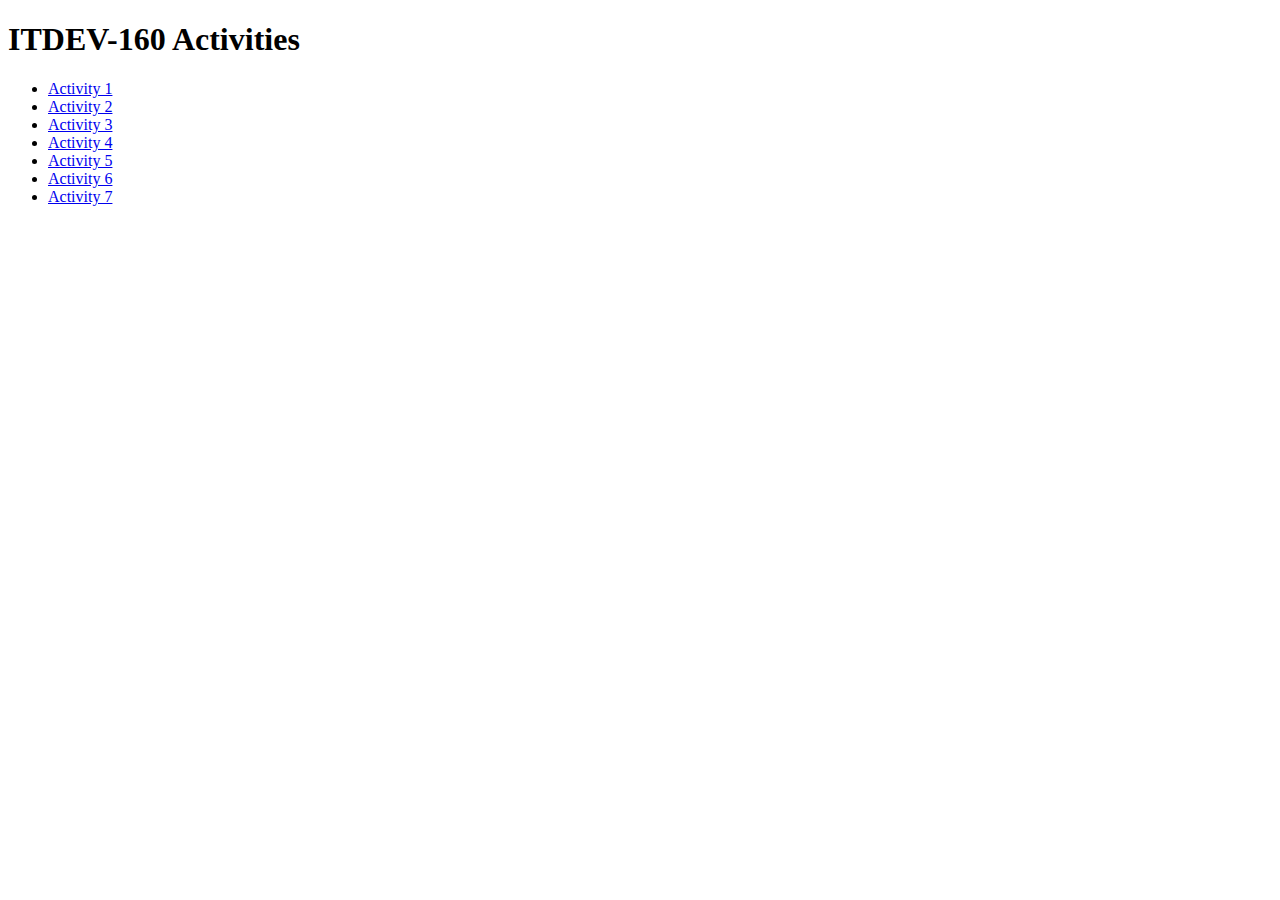
<file: index.html>
<!DOCTYPE html>
<html lang="en">
    <head>
        <meta charset="utf-8">
        <meta name="viewport" content="width=device-width, initial-scale=1.0">
        <title>ITDEV-160 Activities</title>
    </head>
    <body>
        <h1>ITDEV-160 Activities</h1>
        <ul>
            <li><a href="activity-1/index.html">Activity 1</a></li>
            <li><a href="activity-2/index.html">Activity 2</a></li>
            <li><a href="activity-3/index.html">Activity 3</a></li>
            <li><a href="activity-4/index.html">Activity 4</a></li>
            <li><a href="activity-5/index.html">Activity 5</a></li>
            <li><a href="activity-6/index.html">Activity 6</a></li>
            <li><a href="activity-7/index.html">Activity 7</a></li>
        </ul>
    </body>
</html>
</file>
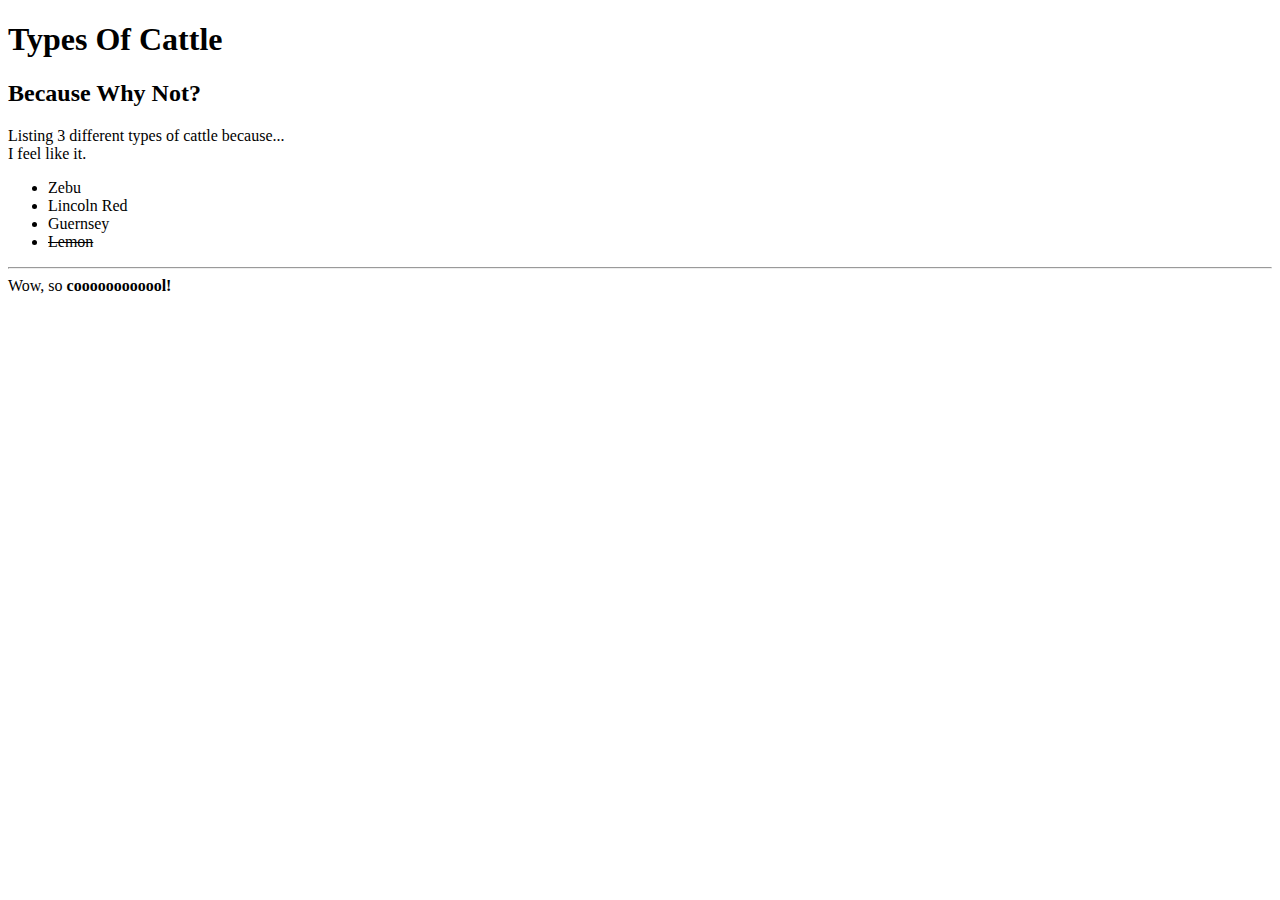
<file: activity-1/index.html>
<!DOCTYPE html>
<html lang="en">
    <head>
        <title>Cattle</title>
    </head>
    <body>
        <h1>Types Of Cattle</h1>
        <h2>Because Why Not?</h2>
        <p>Listing 3 different types of cattle because...<br>I feel like it.</p>
        <ul>
            <li>Zebu</li>
            <li>Lincoln Red</li>
            <li>Guernsey</li>
            <s><li>Lemon</li></s>
        </ul>
        <p><hr>Wow, so <b>coooooooooool!</b></p>
    </body>
</html>
</file>
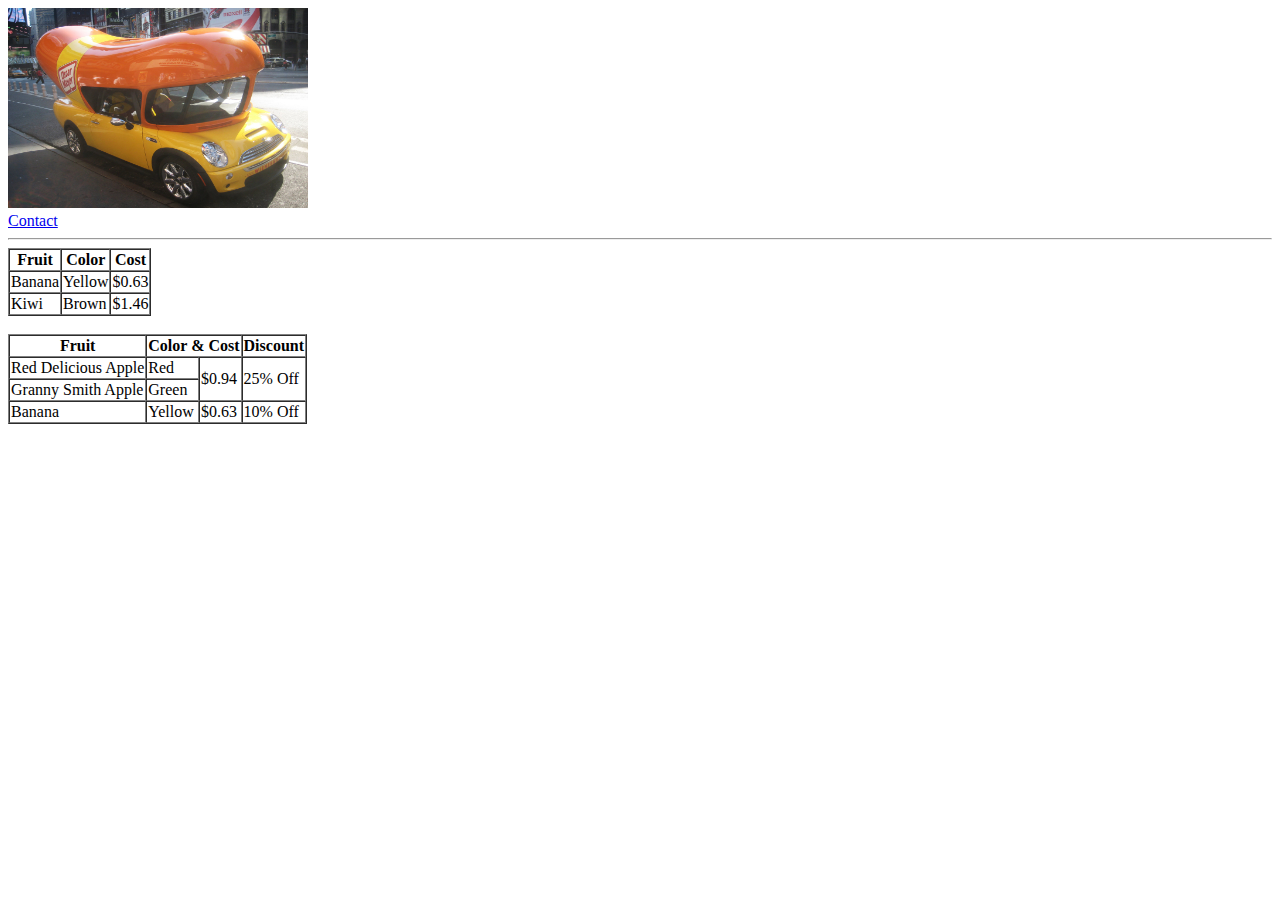
<file: activity-2/index.html>
<!DOCTYPE html>
<html lang="en">
    <head>
        <meta charset="UTF-8">
        <meta name="viewport" content="width=device-width, initial-scale=1.0">
        <title>Activity 2</title>
    </head>
    <body>
        <img src="images/automobile.jpg" alt="automobile" width="300" height="200">
        <br>
        <a href="esping18@gmatc.matc.edu">Contact</a>
        <hr>
        <!--Simple Table-->
        <table id="simple-table" border="1" cellspacing="0">
            <tr>
                <th>Fruit</th>
                <th>Color</th>
                <th>Cost</th>
            </tr>
            <tr>
                <td>Banana</td>
                <td>Yellow</td>
                <td>$0.63</td>
            </tr>
            <tr>
                <td>Kiwi</td>
                <td>Brown</td>
                <td>$1.46</td>
            </tr>
        </table>
        <br>
        <!--Complex Table-->
        <table id="complex-table" border="1" cellspacing="0">
            <thead>
                <tr>
                    <th scope="column">Fruit</th>
                    <th colspan="2">Color & Cost</th>
                    <th>Discount</th>
                </tr>
            </thead>
            <tbody>
                <tr>
                    <td scope="row">Red Delicious Apple</td>
                    <td>Red</td>
                    <td rowspan="2">$0.94</td>
                    <td rowspan="2">25% Off</td>
                </tr>
                <tr>
                    <td>Granny Smith Apple</td>
                    <td>Green</td>
                </tr>
            </tbody>
            <tfoot>
                <tr>
                    <td>Banana</td>
                    <td>Yellow</td>
                    <td>$0.63</td>
                    <td>10% Off</td>
                </tr>
            </tfoot>
        </table>
    </body>
</html>
</file>
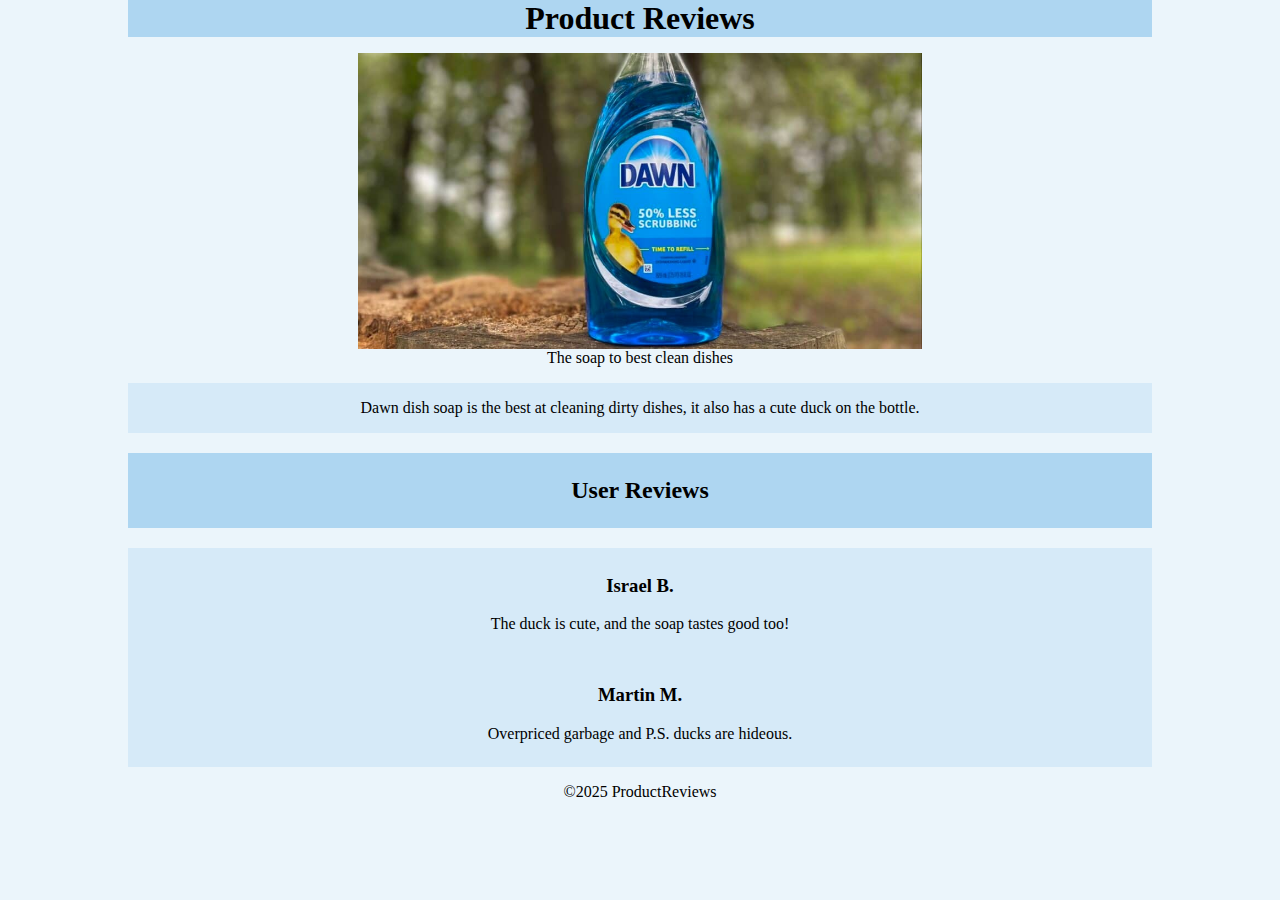
<file: activity-3/index.html>
<!DOCTYPE html>
<html>
    <head>
        <meta charset='utf-8'>
        <meta name='viewport' content='width=device-width, initial-scale=1.0'>
        <title>Product Reviews</title>
        <link rel="stylesheet" type="text/css" href="https://fonts.googleapis.com/css?family=Open+Sans">
        <link rel='stylesheet' type='text/css' href='css/master.css'>
    </head>
    <body>
        <header>
            <h1>Product Reviews</h1>
        </header>
        <main>
            <figure>
                <img src="images/dishsoap.jpeg" alt="dawn dish soap">
                <figcaption>The soap to best clean dishes</figcaption>
            </figure>
            <p id="product-description">
                Dawn dish soap is the best at cleaning dirty dishes, it also has a cute duck on the bottle.
            </p>
            <h2>User Reviews</h2>
            <div class="review">
                <h3>Israel B.</h3>
                <p>
                    The duck is cute, and the soap tastes good too!
                </p>
            </div>
            <div class="review">
                <h3>Martin M.</h3>
                <p>
                    Overpriced garbage and P.S. ducks are hideous.
                </p>
            </div>
        </main>
        <footer>
            <p>&copy;2025 ProductReviews</p>
        </footer>
    </body>
</html>
</file>
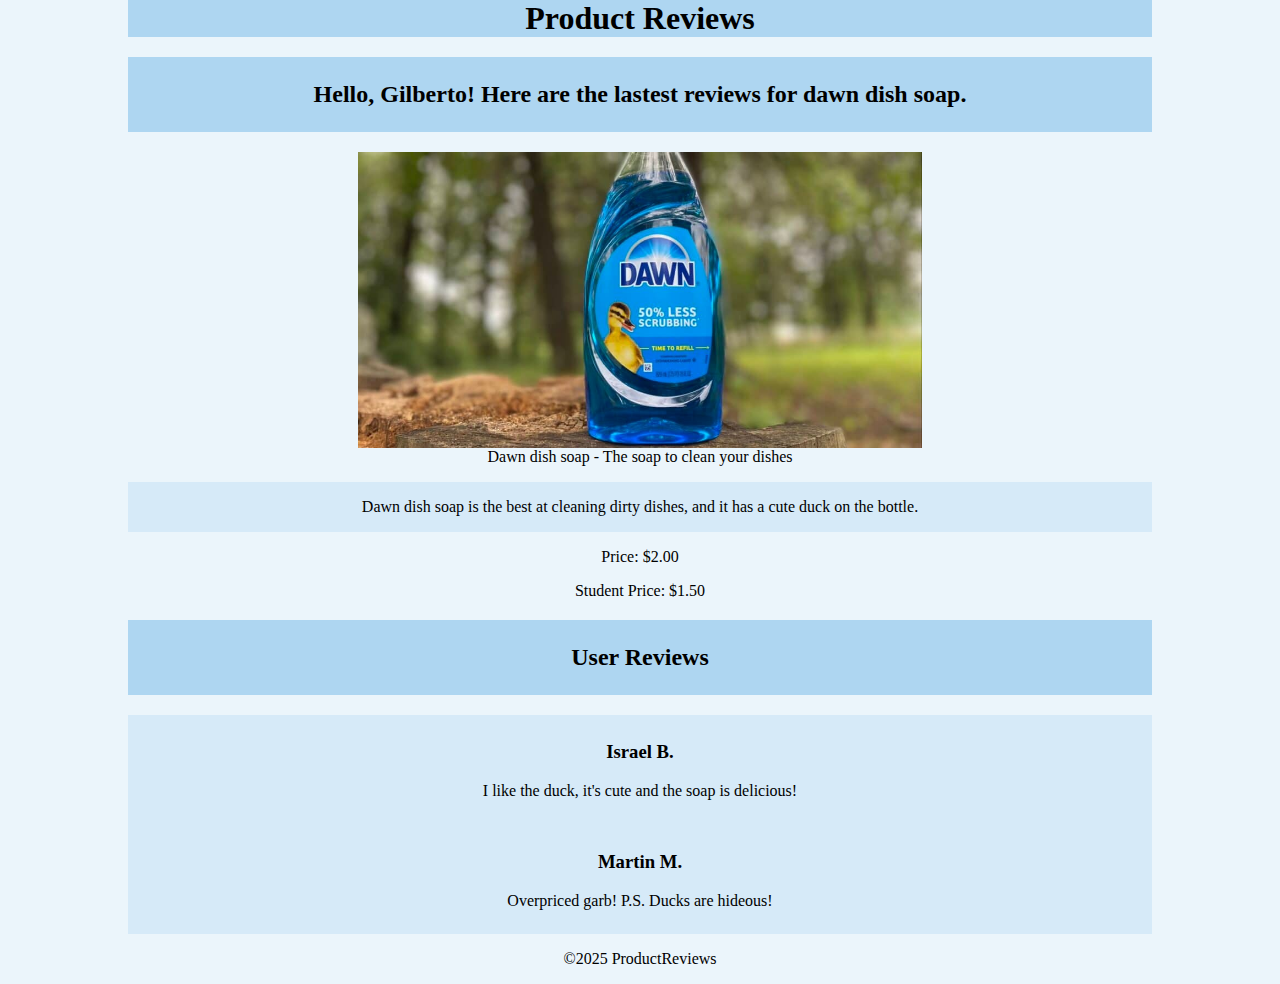
<file: activity-4/index.html>
<!DOCTYPE html>
<html>
    <head>
        <meta charset='utf-8'>
        <meta name='viewport' content='width=device-width, initial-scale=1.0'>
        <title>Product Reviews</title>
        <link rel="stylesheet" type="text/css" href="https://fonts.googleapis.com/css?family=Open+Sans">
        <link rel='stylesheet' type='text/css' href='css/master.css'>
    </head>
    <body>
        <header>
            <h1>Product Reviews</h1>
            <h2 id="greeting"></h2>
        </header>
        <main>
            <figure>
                <img src="images/dishsoap.jpeg" alt="dawn dish soap">
                <figcaption>Dawn dish soap - The soap to clean your dishes</figcaption>
            </figure>
            <p id="product-description">Dawn dish soap is the best at cleaning dirty dishes, and it has a cute duck on the bottle.</p>
            <p>Price: $<span id="price"></span></p>
            <p>Student Price: $<span id="student-price"></span></p>
            <h2>User Reviews</h2>
            <div class="review">
                <h3>Israel B.</h3>
                <p>I like the duck, it's cute and the soap is delicious!</p>
            </div>
            <div class="review">
                <h3>Martin M.</h3>
                <p>Overpriced garb! P.S. Ducks are hideous!</p>
            </div>
        </main>
        <footer>
            <p>&copy;2025 ProductReviews</p>
        </footer>
        <script src="js/scripts.js"></script>
    </body>
</html>
</file>
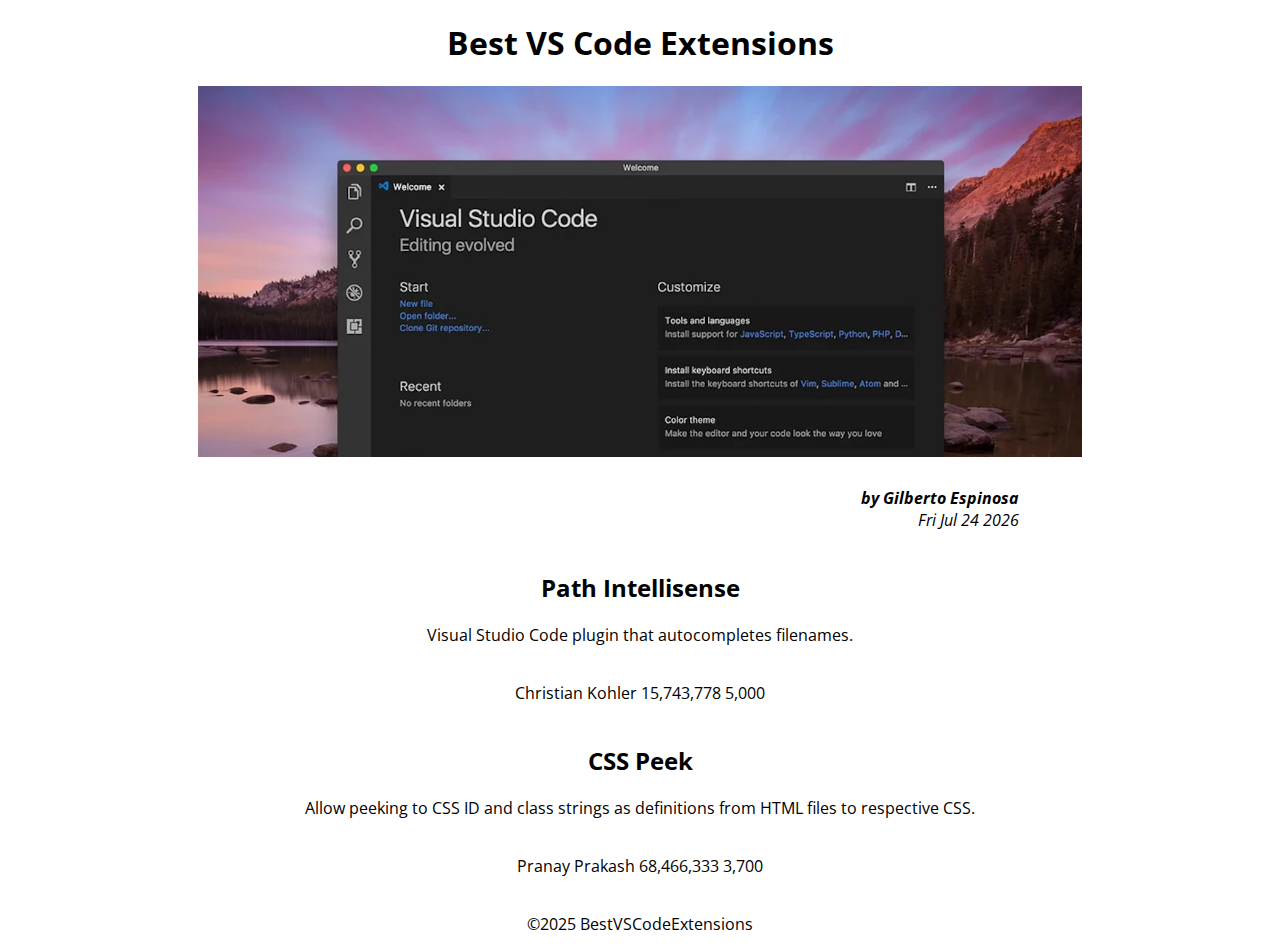
<file: activity-5/index.html>
<!DOCTYPE html>
<html>
    <head>
        <meta charset="utf-8">
        <meta name="viewport" content="width=device-width, initial-scale=1.0">
        <title>Best VS Code Extensions</title>
        <link rel="stylesheet" type="text/css" href="https://fonts.googleapis.com/css?family=Open+Sans">
        <link rel="stylesheet" type="text/css" href="css/master.css">
    </head>
    <body>
        <header>
            <h1>Best VS Code Extensions</h1>
            <img id="header-image" src="images/header.jpg" alt="header image">
            <div id="author">by Gilberto Espinosa</div>
            <div id="date"></div>
        </header>    
        <main>
            <div class="package">
                <header>
                    <h2 id="p1-name"></h2>
                </header>
                <section>
                    <p id="p1-description"></p>
                </section>
                <footer>
                    <span id="p1-author"></span>
                    <span id="p1-downloads"></span>
                    <span id="p1-stars"></span>
                </footer>
            </div>
            <div class="package">
                <header>
                    <h2 id="p2-name"></h2>
                </header>
                <section>
                    <p id="p2-description"></p>
                </section>
                <footer>
                    <span id="p2-author"></span>
                    <span id="p2-downloads"></span>
                    <span id="p2-stars"></span>
                </footer>
            </div>
        </main>
        <footer>
            <p>&copy;2025 BestVSCodeExtensions</p>
        </footer>
        <script src="js/scripts.js" charset="utf-8"></script>
    </body>
</html>
</file>
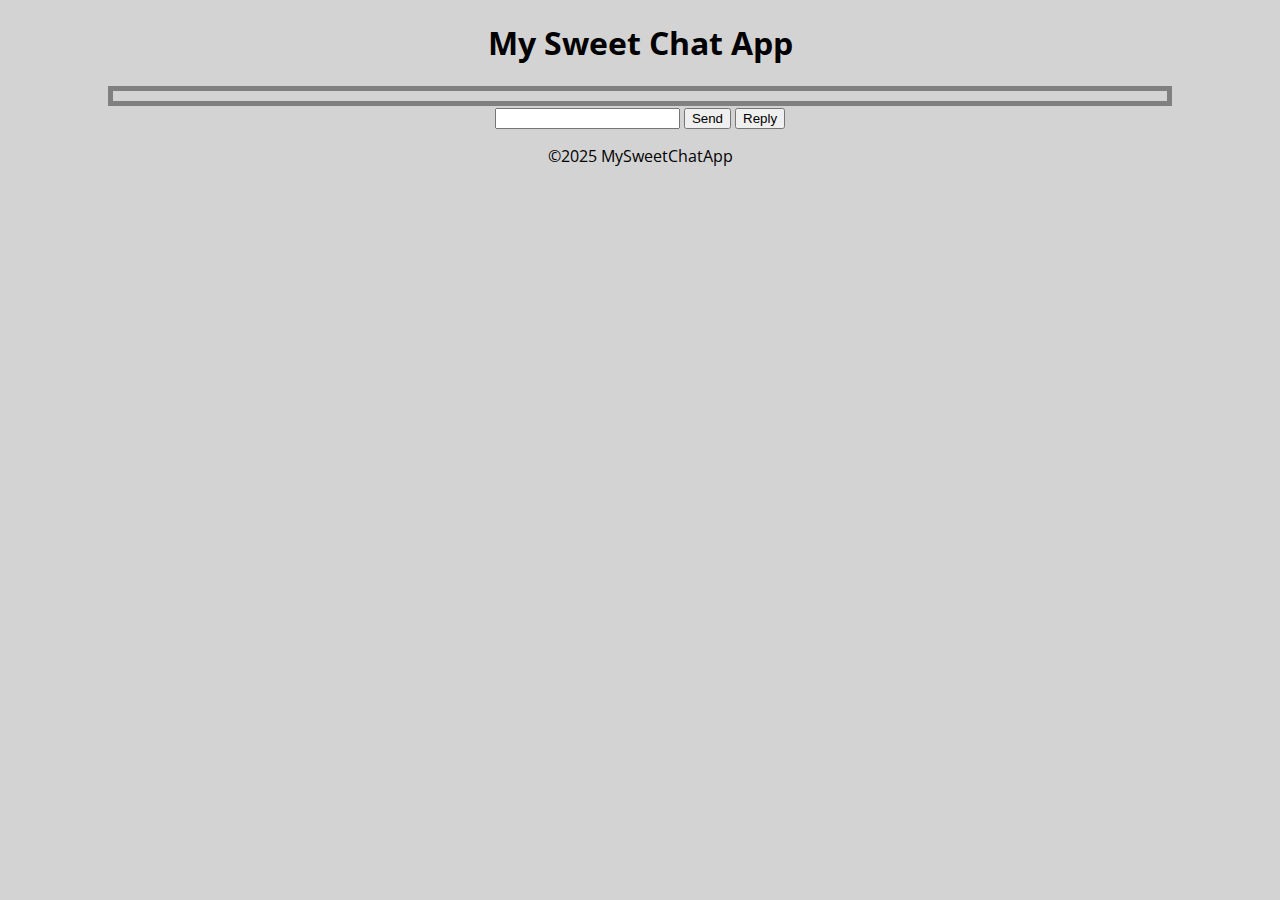
<file: activity-6/index.html>
<!DOCTYPE html>
<html>
    <head>
        <meta charset="utf-8">
        <meta name="viewport" content="width=device-width, initial-scale=1.0">
        <title>My Sweet Chat App</title>
        <link rel="stylesheet" type="text/css" href="https://fonts.googleapis.com/css?family=Open+Sans">
        <link rel="stylesheet" type="text/css" href="css/styles.css">
    </head>
    <body>
        <header>
            <h1>My Sweet Chat App</h1>
        </header>
        <main>
            <section id="message-container" class="messages"></section>
            <section>
                <input id="message-input">
                <button id="send-button">Send</button>
                <button id="reply-button">Reply</button>
            </section>
        </main>
        <footer>
            <p>&copy;2025 MySweetChatApp</p>
        </footer>
        <script src="js/scripts.js" charset="utf-8"></script>
    </body>
</html>
</file>
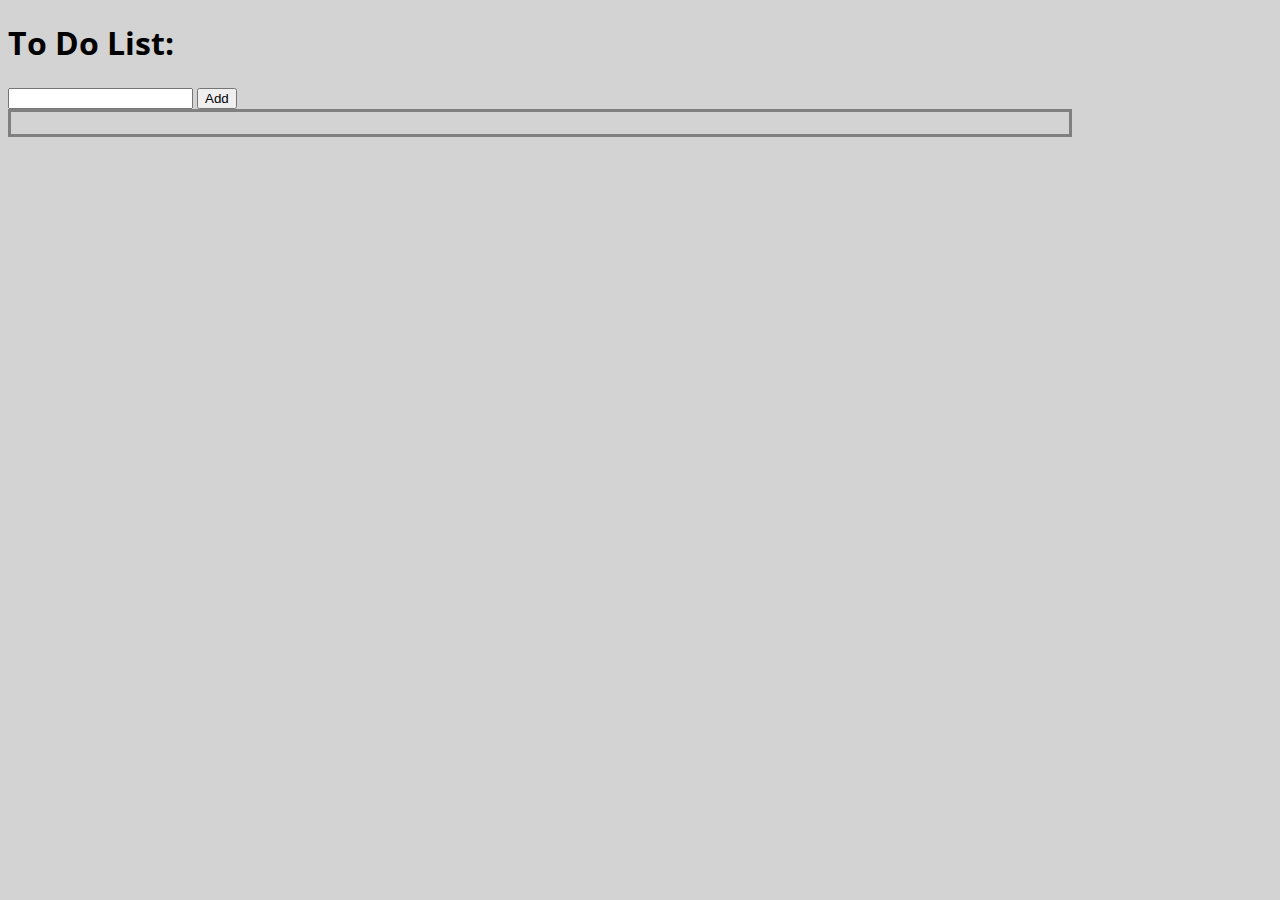
<file: activity-7/index.html>
<!DOCTYPE html>
<html>
    <head>
        <meta charset="utf-8">
        <meta name="viewport" content="width=device-width, initial-scale=1.0">
        <title>To Do List</title>
        <link rel="stylesheet" type="text/css" href="https://fonts.googleapis.com/css?family=Open+Sans">
        <link rel="stylesheet" type="text/css" href="css/styles.css">
    </head>
    <body>
        <header>
            <h1>To Do List:</h1>
        </header>
        <main>
            <section>
                <input id="input-task">
                <button id="add-task">Add</button>
            </section>
            <section id="todo-list-container">
                <ol id="active-list">
                    
                </ol>
                <ul id="completed-list">

                </ul>
            </section>
        </main>
        <script src="js/scripts.js" charset="utf-8"></script>
    </body>
</html>
</file>
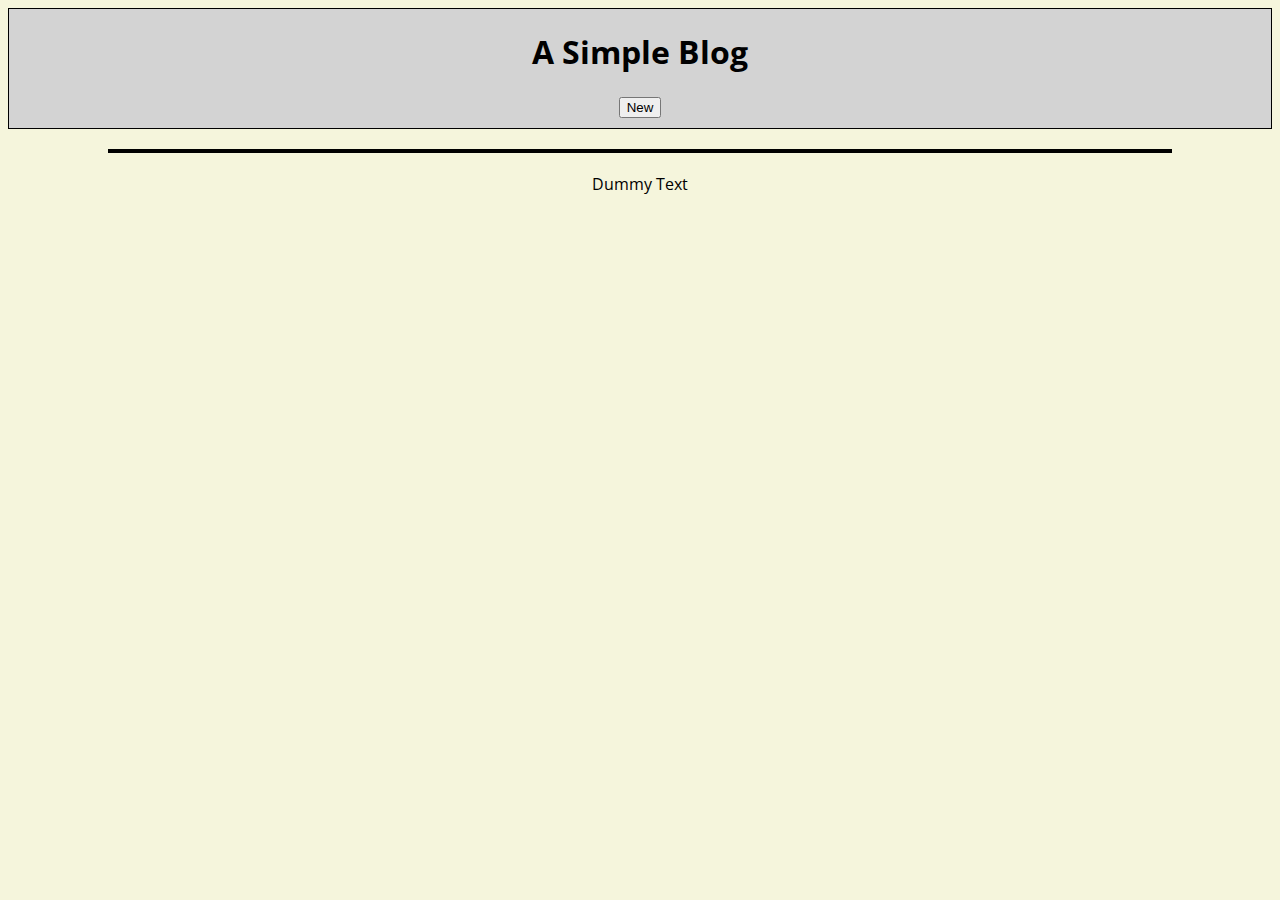
<file: activity-8/index.html>
<!DOCTYPE html>
<html>
    <head>
        <meta charset="utf-8">
        <meta name="viewport" content="width=device-width, initial-scale=1.0">
        <title>A Simple Blog</title>
        <link rel="stylesheet" type="text/css" href="https://fonts.googleapis.com/css?family=Open+Sans">
        <link rel="stylesheet" type="text/css" href="css/styles.css">
    </head>
    <body>
        <header>
            <h1 class="header-title">A Simple Blog</h1>
            <div class="header-menu">
                <button id="new-button">New</button>
            </div>
        </header>
        <main>
            <section id="display-content"></section>
        </main>
        <footer>
            Dummy Text
        </footer>
        <div class="modal" id="modal-dialog">
            <section>
                <h2>Title:</h2>
                <input type="text" id="edit-title-text">
                <span id="edit-title-message"></span>
            </section>
            <section>
                <h2>Content:</h2>
                <textarea name="edit-content-text" id="edit-content-text" cols="80" rows="8"></textarea>
                <span id="edit-content-message"></span>
            </section>
            <footer>
                <button id="cancel-button">Cancel</button>
                <button id="save-button">Save</button>
            </footer>
        </div>
        <div id="modal-backdrop"></div>
        <script src="js/scripts.js" charset="utf-8"></script>
    </body>
</html>
</file>
<file: activity-3/css/master.css>
body {
    background-color: #ebf5fb;
    width: 80%;
    margin: 0 auto;
    text-align: center;
}
h1 {
    background-color: #aed6f1;
    margin: 0 auto;
}
img {
    height: 18.5em;
    display: block;
    margin: auto;
    width: auto;
}

figcaption {
    display: block;
    margin: auto;
    width: auto;
}

p#product-description {
    background-color: #d6eaf8;
    padding: 1em;
}

h2 {
    background-color: #aed6f1;
    padding: 1em;
}

div.review {
    background-color: #d6eaf8;
    padding: 0.5em;
}
</file>
<file: activity-4/css/master.css>
body {
    background-color: #ebf5fb;
    width: 80%;
    margin: 0 auto;
    text-align: center;
}
h1 {
    background-color: #aed6f1;
    margin: 0 auto;
}
img {
    height: 18.5em;
    display: block;
    margin: auto;
    width: auto;
}

figcaption {
    display: block;
    margin: auto;
    width: auto;
}

p#product-description {
    background-color: #d6eaf8;
    padding: 1em;
}

h2 {
    background-color: #aed6f1;
    padding: 1em;
}

div.review {
    background-color: #d6eaf8;
    padding: 0.5em;
}
</file>
<file: activity-5/css/master.css>
body {
    font-family: 'Open Sans', sans-serif;
}

#header-image {
    height: auto;
    width: 70%;
    display: block;
    margin: auto;
}

.package {
    text-align: center;
    padding-top: 20px;

}
#author {
    padding-top: 30px;
    text-align: right;
    padding-right: 20%;
    font-style: italic;
    font-weight: bold;
}

#date {
    text-align: right;
    padding-right: 20%;
    font-style: italic;
}

h1 {
    text-align: center;
}

footer {
    padding-top: 20px;
    text-align: center;
}
</file>
<file: activity-6/css/styles.css>
body {
    font-family: 'Open Sans', sans-serif;
    background-color: lightgrey;
    text-align: center;
    padding-left: 100px;
    padding-right: 100px;
}

#message-container {
    border: 5px solid grey;
    padding: 5px;
}
</file>
<file: activity-7/css/styles.css>
body {
    font-family: 'Open Sans', sans-serif;
    background-color: lightgrey;
    padding-right: 200px
}

li {
    color: green;
}

#completed-list li {
    color: red;
    text-decoration: line-through;
}

#todo-list-container {
    border: 3px solid grey;
    padding: 3px;
}
</file>
<file: activity-8/css/styles.css>
/*Main Styles*/
body {
    font-family: 'Open Sans', sans-serif;
    text-align: center;
    background-color: beige;
}

header {
    background-color: lightgray;
    border: solid 1px;
    padding-bottom: 10px;
}

main #display-content {
    background-color: khaki;
    border: solid 2px;
    margin: 20px 100px;
}

/*Modal Styles*/
#modal-backdrop {
    display: none;
}

#modal-backdrop.visible {
    display: block;
}

.modal {
    display: none;
    background-color: lightgray;
    border: solid 1px;
    margin: 20px 100px;
    box-sizing: border-box;
}

.modal.visible {
    display: block;
}

#edit-title-text {
    border: solid 0.5px;
}

#edit-content-text {
    border: solid 0.5px;
    width: 100%;
    max-width: 100%;
    box-sizing: border-box;
}
</file>
